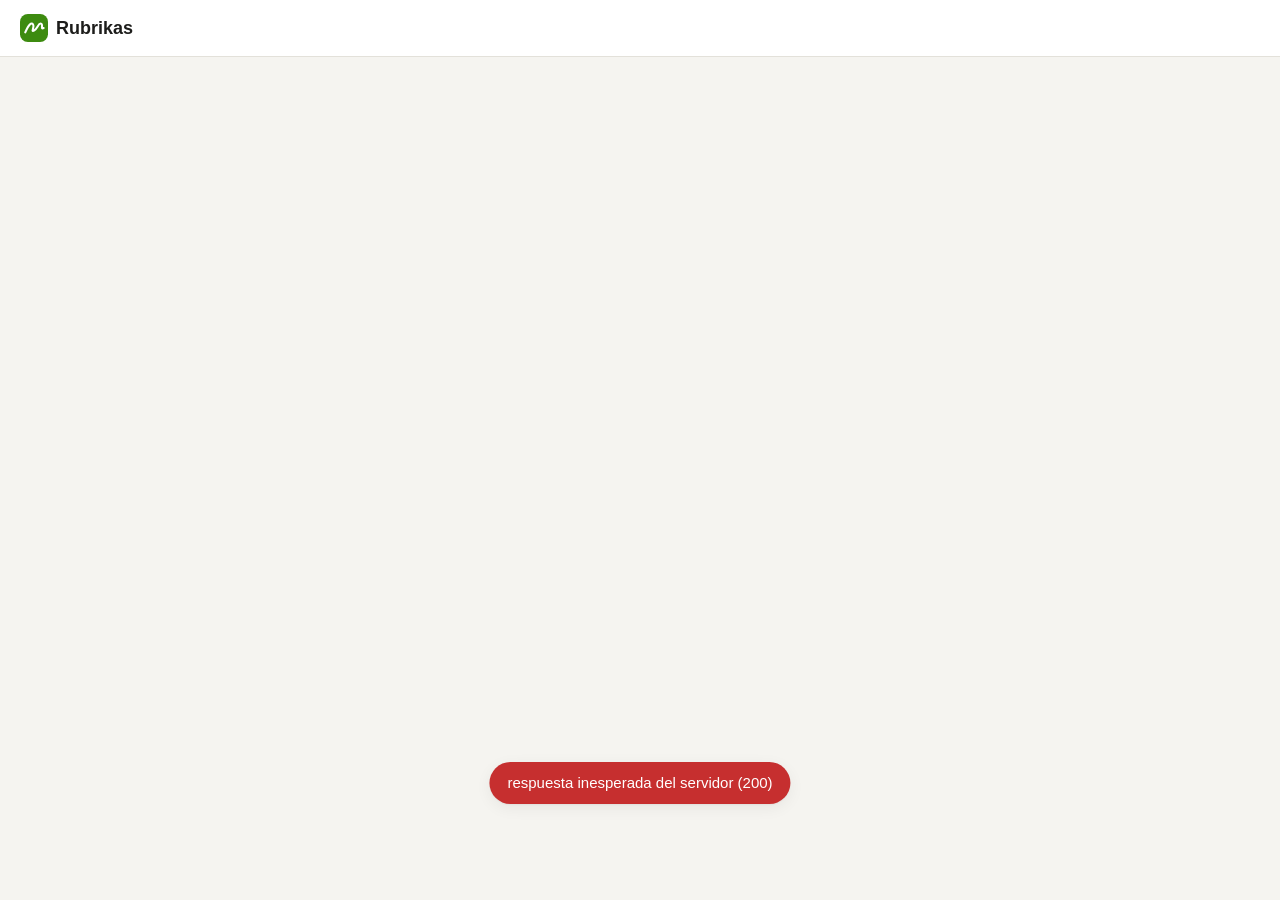
<file: index.html>
<!doctype html>
<!--
  Rubrikas · panel
  Parte de la colección Alchemy of Meaning (Alquimia del Significado).
  © 2026 Héctor Cruz Juárez · https://hectorcruz.com.mx
  Software libre bajo licencia GPL-3.0-or-later.
-->
<html lang="es">
<head>
<meta charset="utf-8">
<meta name="viewport" content="width=device-width, initial-scale=1">
<meta name="robots" content="noindex, nofollow">
<meta name="theme-color" content="#ffffff">
<title>Rubrikas</title>
<link rel="icon" href="data:image/svg+xml,%3Csvg xmlns='http://www.w3.org/2000/svg' viewBox='0 0 32 32'%3E%3Crect width='32' height='32' rx='9' fill='%233d8b10'/%3E%3Cpath d='M6 21c4-9 7-12 9-9s-3 9 1 7 5-9 8-8-1 7 3 5' stroke='%23fff' stroke-width='2.4' fill='none' stroke-linecap='round'/%3E%3C/svg%3E">
<link rel="stylesheet" href="estilo.css">
<style>
  .contenido{max-width:960px;margin:0 auto;padding:26px 18px 140px;display:grid;gap:18px}
  .entrar{max-width:380px;margin:12vh auto 0;display:grid;gap:14px}
  .hero{display:flex;align-items:center;gap:16px;flex-wrap:wrap}
  .seccion{display:grid;gap:10px}
  .seccion>h3{color:var(--tenue);font-size:14px;text-transform:uppercase;letter-spacing:.04em}
  .envio{display:grid;grid-template-columns:1fr auto;gap:8px 16px;align-items:center;cursor:pointer;padding:18px 20px}
  .envio:hover{box-shadow:0 2px 4px rgba(0,0,0,.06),0 8px 24px rgba(0,0,0,.08)}
  .envio .personas{display:flex;gap:4px}
  .envio .avance{grid-column:1/-1}
  .vacio{text-align:center;padding:50px 20px;color:var(--tenue)}
  .vacio svg{width:56px;height:56px;margin-bottom:10px}
  .paso{display:grid;gap:14px}
  .paso-cab{display:flex;gap:12px;align-items:center}
  .paso-num{width:32px;height:32px;border-radius:50%;background:var(--primario);color:#fff;font-weight:700;display:grid;place-items:center;flex:none}
  .paso.apagado .paso-num{background:#cfcdc5}
  .paso.apagado>*:not(.paso-cab){opacity:.5;pointer-events:none}
  .soltar{border:2px dashed #cfcdc5;border-radius:var(--radio);padding:34px 20px;text-align:center;cursor:pointer;background:#fbfbf9;transition:.15s}
  .soltar:hover,.soltar.sobre{border-color:var(--primario);background:var(--primario-claro)}
  .soltar b{display:block;font-size:17px;margin-bottom:4px}
  .docs{display:flex;gap:8px;flex-wrap:wrap}
  .doc{display:inline-flex;align-items:center;gap:8px;background:#f2f1ec;border-radius:10px;padding:8px 6px 8px 12px;font-size:14px;max-width:100%}
  .doc span{overflow:hidden;text-overflow:ellipsis;white-space:nowrap}
  .doc button{border:0;background:none;padding:2px 8px;font-size:18px;color:var(--tenue)}
  .persona{display:grid;grid-template-columns:34px 1fr 1fr auto;gap:10px;align-items:center}
  .persona .quitar{border:0;background:none;font-size:20px;color:var(--tenue);padding:4px 8px}
  @media (max-width:640px){.persona{grid-template-columns:34px 1fr auto}.persona .correo{grid-column:2/3}}
  .quienes{display:flex;gap:8px;flex-wrap:wrap}
  .quien{border:2px solid transparent;background:#f2f1ec;padding:6px 14px 6px 6px;font-weight:600}
  .quien.activo{border-color:var(--c);background:color-mix(in srgb,var(--c) 12%,#fff)}
  .quien .avatar{width:28px;height:28px;font-size:12px}
  .tipos{display:inline-flex;background:#f2f1ec;border-radius:999px;padding:3px}
  .tipos button{border:0;background:none;padding:6px 14px;font-size:14px}
  .tipos button.activo{background:#fff;box-shadow:0 1px 3px rgba(0,0,0,.12)}
  .hojas{background:#ebeae4;border-radius:var(--radio);padding:34px 14px 20px;max-height:none}
  .pagina{cursor:copy}
  .pagina.solo,.pagina.solo .campo{cursor:default}
  .pagina .campo{cursor:grab}
  .barra{position:fixed;left:0;right:0;bottom:0;background:#fff;border-top:1px solid var(--linea);padding:14px 20px;z-index:30;box-shadow:0 -4px 20px rgba(0,0,0,.05)}
  .barra>div{max-width:960px;margin:0 auto;display:flex;align-items:center;gap:14px}
  .persona-estado{display:grid;grid-template-columns:34px 1fr auto;gap:12px;align-items:center;padding:12px 0;border-top:1px solid var(--linea)}
  .persona-estado:first-child{border-top:0}
  .acciones{display:flex;gap:6px;flex-wrap:wrap;justify-content:flex-end}
  .acciones button,.acciones .boton{font-size:14px;padding:8px 12px}
  details>summary{cursor:pointer;font-weight:600;color:var(--primario-osc);list-style:none}
  details>summary::before{content:"▸ ";}
  details[open]>summary::before{content:"▾ ";}
  .historial{font-size:14px;color:var(--tenue);display:grid;gap:4px;margin-top:10px;max-height:300px;overflow:auto}
  .grande-estado{font-size:22px;font-weight:700}
  .logo-grande{display:grid;place-items:center}.logo-grande svg{width:60px;height:60px}
  .ok-circulo{width:64px;height:64px;border-radius:50%;background:var(--primario-claro);color:var(--primario);display:grid;place-items:center;font-size:34px;margin:0 auto}
</style>
<script src="lib/pdf-lib.min.js"></script>
</head>
<body>
<header class="cabeza">
  <a class="logo" id="logo" href="#"></a>
  <span class="crece"></span>
  <button class="enlace oculto" id="bAjustes">Ajustes</button>
  <button class="enlace oculto" id="bSalir">Salir</button>
</header>
<main id="main"></main>
<script type="module" src="panel.js"></script>
</body>
</html>
</file>
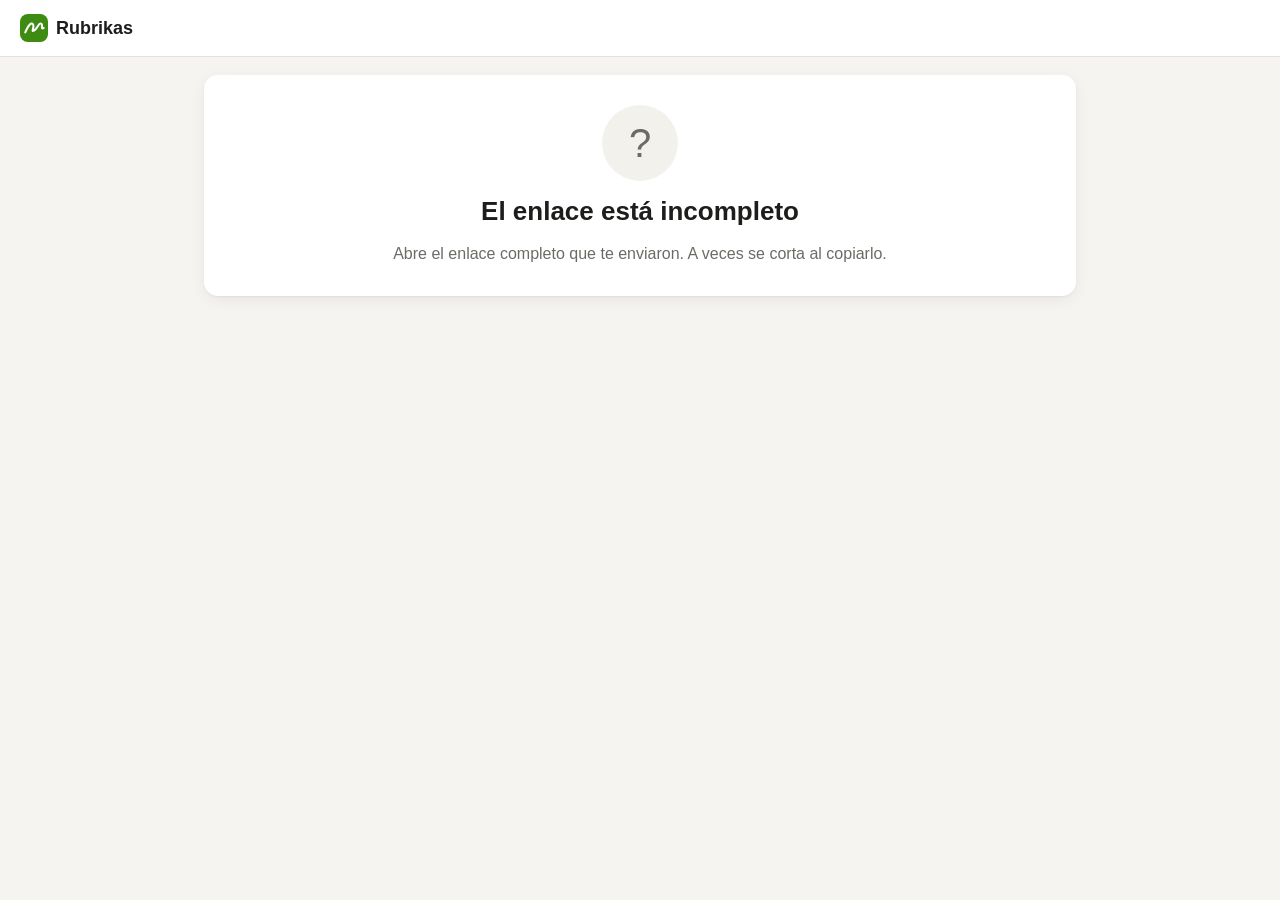
<file: firmar.html>
<!doctype html>
<!--
  Rubrikas · página de firma
  Parte de la colección Alchemy of Meaning (Alquimia del Significado).
  © 2026 Héctor Cruz Juárez · https://hectorcruz.com.mx
  Software libre bajo licencia GPL-3.0-or-later.
-->
<html lang="es">
<head>
<meta charset="utf-8">
<meta name="viewport" content="width=device-width, initial-scale=1, viewport-fit=cover">
<meta name="robots" content="noindex, nofollow">
<meta name="referrer" content="no-referrer">
<meta name="theme-color" content="#ffffff">
<title>Firmar · Rubrikas</title>
<link rel="icon" href="data:image/svg+xml,%3Csvg xmlns='http://www.w3.org/2000/svg' viewBox='0 0 32 32'%3E%3Crect width='32' height='32' rx='9' fill='%233d8b10'/%3E%3Cpath d='M6 21c4-9 7-12 9-9s-3 9 1 7 5-9 8-8-1 7 3 5' stroke='%23fff' stroke-width='2.4' fill='none' stroke-linecap='round'/%3E%3C/svg%3E">
<link rel="stylesheet" href="estilo.css">
<style>
  .contenido{max-width:900px;margin:0 auto;padding:18px 14px 130px;display:grid;gap:18px}
  .intro{display:grid;gap:12px}
  .docs-lista{display:grid;gap:6px}
  .docs-lista div{display:flex;gap:8px;align-items:center;background:#f2f1ec;border-radius:10px;padding:9px 12px;font-weight:600}
  .mensaje{border-left:4px solid var(--primario);padding:4px 0 4px 12px;white-space:pre-wrap;color:#333}
  .paginas{padding-top:24px}
  .campo.mio{cursor:pointer}
  .campo.mio:not(.lleno){animation:latido 2s ease-in-out infinite}
  .campo.mio .pide{font-weight:700;font-size:14px;color:#fff;background:var(--primario);padding:4px 12px;border-radius:999px;white-space:nowrap}
  .campo.ajeno{--c:#9a9890}
  @keyframes latido{50%{background:color-mix(in srgb,var(--c) 30%,transparent)}}
  .barra{position:fixed;left:0;right:0;bottom:0;background:#fff;border-top:1px solid var(--linea);padding:12px 16px calc(12px + env(safe-area-inset-bottom));z-index:30;box-shadow:0 -4px 20px rgba(0,0,0,.06)}
  .barra>div{max-width:900px;margin:0 auto;display:flex;align-items:center;gap:12px}
  .barra .primario{flex:none;min-width:170px}
  .lienzo{position:relative;background:#fff;border:2px solid var(--linea);border-radius:12px;touch-action:none;height:220px;overflow:hidden}
  .lienzo canvas{width:100%;height:100%;display:block;cursor:crosshair}
  .lienzo .guia{position:absolute;left:8%;right:8%;bottom:28%;border-bottom:2px solid #e0ded6;pointer-events:none}
  .lienzo .x{position:absolute;left:5%;bottom:29%;color:#bbb;font-size:20px;pointer-events:none}
  .lienzo .indica{position:absolute;inset:0;display:grid;place-items:center;color:#aaa;pointer-events:none;font-size:15px}
  .vista{background:#fafaf8;border:2px dashed var(--linea);border-radius:12px;min-height:140px;display:grid;place-items:center;padding:10px;text-align:center;color:var(--tenue);cursor:pointer}
  .vista img{max-width:90%;max-height:150px}
  .campo .herr{position:fixed;left:50%;top:auto;bottom:calc(88px + env(safe-area-inset-bottom));transform:translateX(-50%);z-index:40;padding:6px}
  .campo .herr button{font-size:16px;padding:9px 14px}
  .aviso{bottom:calc(160px + env(safe-area-inset-bottom))}
  .codigo{font-size:26px;letter-spacing:.35em;text-align:center;font-weight:700}
  .final{text-align:center;display:grid;gap:14px;justify-items:center;padding:30px 22px}
  .ok-circulo{width:76px;height:76px;border-radius:50%;background:var(--primario-claro);color:var(--primario);display:grid;place-items:center;font-size:40px}
  .resumen-firma{display:flex;gap:14px;align-items:center;background:#fafaf8;border-radius:12px;padding:12px}
  .resumen-firma img{max-height:56px;max-width:160px}
</style>
</head>
<body>
<header class="cabeza"><span class="logo" id="logo"></span><span class="crece"></span></header>
<main id="raiz"></main>
<script type="module" src="firmar.js"></script>
</body>
</html>
</file>
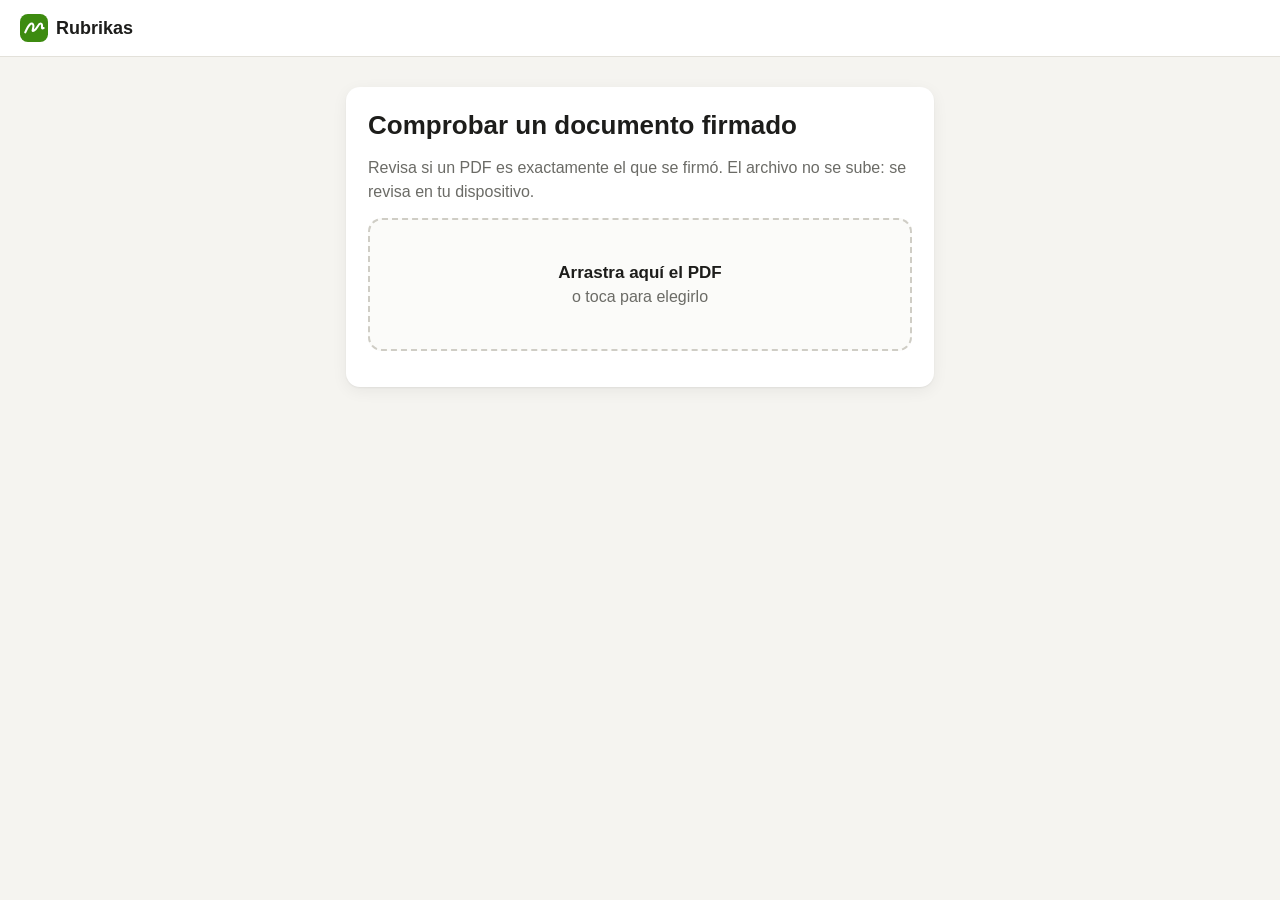
<file: verificar.html>
<!doctype html>
<!--
  Rubrikas · verificar un PDF firmado
  Parte de la colección Alchemy of Meaning (Alquimia del Significado).
  © 2026 Héctor Cruz Juárez · https://hectorcruz.com.mx
  Software libre bajo licencia GPL-3.0-or-later.
-->
<html lang="es">
<head>
<meta charset="utf-8">
<meta name="viewport" content="width=device-width, initial-scale=1">
<title>Comprobar · Rubrikas</title>
<link rel="icon" href="data:image/svg+xml,%3Csvg xmlns='http://www.w3.org/2000/svg' viewBox='0 0 32 32'%3E%3Crect width='32' height='32' rx='9' fill='%233d8b10'/%3E%3Cpath d='M6 21c4-9 7-12 9-9s-3 9 1 7 5-9 8-8-1 7 3 5' stroke='%23fff' stroke-width='2.4' fill='none' stroke-linecap='round'/%3E%3C/svg%3E">
<link rel="stylesheet" href="estilo.css">
<style>
  .contenido{max-width:620px;margin:0 auto;padding:30px 16px;display:grid;gap:16px}
  .soltar{border:2px dashed #cfcdc5;border-radius:var(--radio);padding:40px 16px;text-align:center;cursor:pointer;background:#fbfbf9;display:block}
  .soltar:hover,.soltar.sobre{border-color:var(--primario);background:var(--primario-claro)}
  .soltar b{display:block;font-size:17px}
  .hash{font:12px ui-monospace,monospace;word-break:break-all;color:var(--tenue);margin-top:8px}
  .res{display:grid;gap:6px}
</style>
</head>
<body>
<header class="cabeza"><span class="logo" id="logo"></span><span class="crece"></span></header>
<div class="contenido">
  <div class="tarjeta" style="display:grid;gap:14px">
    <h1>Comprobar un documento firmado</h1>
    <p class="tenue">Revisa si un PDF es exactamente el que se firmó. El archivo no se sube: se revisa en tu dispositivo.</p>
    <label class="soltar" id="soltar"><b>Arrastra aquí el PDF</b><span class="tenue">o toca para elegirlo</span><input type="file" accept="application/pdf,.pdf" id="archivo" class="oculto"></label>
    <div id="res" class="res"></div>
  </div>
</div>
<script type="module">
import {$, el, api, acercaDe, sha256hex, LOGO} from './comun.js';
$('#logo').innerHTML = LOGO + '<span>Rubrikas</span>'; $('#logo').onclick = acercaDe;
const z = $('#soltar'), res = $('#res');
const f = d => d ? new Date(d).toLocaleString('es-MX', {dateStyle: 'long', timeStyle: 'short'}) : '';
async function revisar(a) {
  if (!a) return;
  res.replaceChildren(el('p', {class: 'tenue'}, 'Revisando…'));
  const h = await sha256hex(await a.arrayBuffer());
  let r;
  try { r = await api('verificar', {params: {h}}); } catch (e) { return res.replaceChildren(el('p', {class: 'rojo'}, e.message)); }
  const huella = el('div', {class: 'hash'}, a.name + ' · huella ' + h);
  if (r.ok && r.tipo === 'final') res.replaceChildren(
    el('p', {class: 'estado ok', style: {fontSize: '16px', justifySelf: 'start'}}, '✓ Es el documento firmado, sin cambios'),
    el('p', {}, el('b', {}, r.documento.replace(/\.pdf$/i, '')), ' · ', r.titulo),
    ...r.firmantes.map(x => el('p', {class: 'chico'}, '✓ ' + x.nombre + ' firmó el ' + f(x.firmado))), huella);
  else if (r.ok) res.replaceChildren(el('p', {class: 'estado espera', style: {fontSize: '16px', justifySelf: 'start'}}, 'Es el original, todavía sin firmas'),
    el('p', {}, `«${r.documento}» de «${r.titulo}».`), huella);
  else res.replaceChildren(el('p', {class: 'estado mal', style: {fontSize: '16px', justifySelf: 'start'}}, '✗ No coincide'),
    el('p', {class: 'tenue chico'}, 'O no se firmó aquí, o el archivo cambió después de firmarse. Ojo: volver a guardarlo, imprimirlo a PDF o comprimirlo también lo cambia.'), huella);
}
$('#archivo').onchange = e => revisar(e.target.files[0]);
z.ondragover = e => { e.preventDefault(); z.classList.add('sobre'); };
z.ondragleave = () => z.classList.remove('sobre');
z.ondrop = e => { e.preventDefault(); z.classList.remove('sobre'); revisar(e.dataTransfer.files[0]); };
</script>
</body>
</html>
</file>
<file: estilo.css>
/* Rubrikas · colección Alchemy of Meaning (Alquimia del Significado) · GPL-3.0-or-later */
:root{
  --fondo:#f5f4f0;--tarjeta:#fff;--texto:#1d1d1b;--tenue:#6b6b66;--linea:#e3e1da;
  --primario:#3d8b10;--primario-osc:#2f6d0c;--primario-claro:#eaf4e0;
  --peligro:#c62f2f;--aviso:#b7791f;--azul:#1f6fd1;
  --radio:14px;--sombra:0 1px 2px rgba(0,0,0,.05),0 4px 16px rgba(0,0,0,.06)
}
*{box-sizing:border-box}
html,body{margin:0;background:var(--fondo);color:var(--texto);font:16px/1.5 -apple-system,BlinkMacSystemFont,"Segoe UI",Roboto,Arial,sans-serif;-webkit-font-smoothing:antialiased}
a{color:var(--primario-osc)}
h1,h2,h3{margin:0;line-height:1.25}
h1{font-size:26px}h2{font-size:19px}h3{font-size:16px}
p{margin:0}

/* botones */
button,.boton{font:inherit;font-size:15px;font-weight:600;color:var(--texto);background:#fff;border:1px solid var(--linea);padding:10px 16px;border-radius:999px;cursor:pointer;text-decoration:none;display:inline-flex;align-items:center;justify-content:center;gap:6px;line-height:1.2;transition:background .15s,border-color .15s}
button:hover,.boton:hover{border-color:#c9c6bc;background:#fafaf8}
.primario{background:var(--primario);border-color:var(--primario);color:#fff}
.primario:hover{background:var(--primario-osc);border-color:var(--primario-osc)}
.grande{font-size:17px;padding:14px 26px}
.enlace{background:none;border:0;padding:4px 2px;color:var(--primario-osc);font-weight:600;border-radius:4px}
.enlace:hover{background:none;text-decoration:underline}
.enlace.peligro{color:var(--peligro)}
button:disabled{opacity:.45;cursor:default}
button:focus-visible,.boton:focus-visible,input:focus-visible,textarea:focus-visible{outline:3px solid #9bd36a;outline-offset:2px}

/* campos de texto */
input,textarea,select{font:inherit;color:var(--texto);background:#fff;border:1px solid var(--linea);padding:11px 13px;border-radius:10px;width:100%}
input:focus,textarea:focus,select:focus{outline:none;border-color:var(--primario);box-shadow:0 0 0 3px var(--primario-claro)}
input[type=checkbox]{width:20px;height:20px;accent-color:var(--primario);flex:none;margin:2px 0 0}
label{display:block}
.casilla{display:flex;gap:10px;align-items:flex-start;cursor:pointer}

/* estructura */
.tarjeta{background:var(--tarjeta);border-radius:var(--radio);box-shadow:var(--sombra);padding:22px}
.fila{display:flex;gap:10px;align-items:center;flex-wrap:wrap}
.crece{flex:1}
.tenue{color:var(--tenue)}
.chico{font-size:14px}
.oculto{display:none!important}
.verde{color:var(--primario-osc)}
.rojo{color:var(--peligro)}

/* encabezado */
.cabeza{display:flex;align-items:center;gap:12px;padding:14px 20px;background:#fff;border-bottom:1px solid var(--linea);position:sticky;top:0;z-index:20}
.logo{display:flex;align-items:center;gap:8px;font-weight:700;font-size:18px;cursor:pointer;color:var(--texto);text-decoration:none}
.logo svg{width:28px;height:28px}

/* etiquetas de estado */
.estado{display:inline-flex;align-items:center;gap:6px;font-size:13px;font-weight:600;padding:3px 10px;border-radius:999px;background:#efeee9;color:var(--tenue);white-space:nowrap}
.estado.ok{background:var(--primario-claro);color:var(--primario-osc)}
.estado.espera{background:#fdf3e1;color:var(--aviso)}
.estado.mal{background:#fbe7e7;color:var(--peligro)}

/* avatares */
.avatar{width:34px;height:34px;border-radius:50%;display:inline-grid;place-items:center;color:#fff;font-weight:700;font-size:14px;flex:none;position:relative}
.avatar.listo::after{content:"✓";position:absolute;right:-3px;bottom:-3px;width:16px;height:16px;border-radius:50%;background:var(--primario);color:#fff;font-size:10px;display:grid;place-items:center;border:2px solid #fff}

/* barra de avance */
.avance{height:8px;background:#ecebe5;border-radius:99px;overflow:hidden}
.avance>i{display:block;height:100%;background:var(--primario);border-radius:99px;transition:width .4s}

/* páginas del PDF con sus campos encima */
.paginas{display:grid;gap:18px;justify-items:center}
.pagina{position:relative;background:#fff;box-shadow:0 1px 3px rgba(0,0,0,.12),0 6px 20px rgba(0,0,0,.06);border-radius:4px;max-width:100%}
.pagina canvas{display:block;width:100%;height:100%;border-radius:4px}
.pagina .num{position:absolute;left:0;top:-22px;color:var(--tenue);font-size:13px;white-space:nowrap}
.campo{position:absolute;border:2px dashed var(--c,#3d8b10);background:color-mix(in srgb,var(--c,#3d8b10) 13%,transparent);border-radius:6px;
  display:flex;align-items:center;justify-content:center;font-size:12px;user-select:none;touch-action:none}
.campo .et{position:absolute;left:4px;top:-20px;font-size:12px;font-weight:600;color:#fff;background:var(--c,#3d8b10);padding:1px 7px;border-radius:6px;white-space:nowrap;pointer-events:none}
.campo img{max-width:100%;max-height:100%;object-fit:contain;pointer-events:none}
.campo.lleno{border:1px dashed #d6d3ca;background:transparent}
.campo .valor{font:13px Helvetica,Arial,sans-serif;color:#000;padding:0 5px;white-space:nowrap;overflow:hidden;text-overflow:ellipsis;width:100%}
.campo input{border:0;border-radius:4px;background:rgba(255,255,255,.9);height:100%;font:14px Helvetica,Arial,sans-serif;padding:0 6px}
.campo .tirador{position:absolute;right:-7px;bottom:-7px;width:14px;height:14px;background:#fff;border:2px solid var(--c);border-radius:50%;cursor:nwse-resize}
.campo.elegido{box-shadow:0 0 0 3px color-mix(in srgb,var(--c) 35%,transparent)}
.campo .herr{position:absolute;left:50%;top:calc(100% + 8px);transform:translateX(-50%);display:flex;gap:4px;background:#fff;border-radius:999px;box-shadow:var(--sombra);padding:4px;z-index:5;white-space:nowrap}
.campo .herr button{padding:6px 10px;font-size:13px;border:0}
.campo .herr select{padding:5px 8px;font-size:13px;border-radius:999px;width:auto}

/* diálogo: tarjeta centrada; en teléfono, hoja que sube desde abajo */
.velo{position:fixed;inset:0;background:rgba(20,20,18,.45);display:flex;align-items:center;justify-content:center;z-index:50;padding:16px;animation:aparece .15s}
.velo>.ventana{width:min(560px,100%);max-height:92vh;overflow:auto;background:#fff;border-radius:18px;box-shadow:0 20px 60px rgba(0,0,0,.25)}
.ventana>.titulo{display:flex;align-items:center;justify-content:space-between;gap:10px;padding:18px 22px 4px;font-size:19px;font-weight:700}
.ventana>.cuerpo{padding:12px 22px 22px;display:grid;gap:14px}
.cerrar{border:0;background:#f0efea;width:34px;height:34px;padding:0;font-size:20px;border-radius:50%}
@media (max-width:600px){.velo{align-items:flex-end;padding:0}.velo>.ventana{border-radius:18px 18px 0 0;width:100%}}
@keyframes aparece{from{opacity:0}}
.aviso{position:fixed;left:50%;bottom:96px;transform:translateX(-50%);background:#1d1d1b;color:#fff;padding:10px 18px;border-radius:999px;z-index:60;max-width:90vw;font-size:15px;box-shadow:var(--sombra)}
.aviso.error{background:var(--peligro)}

.acerca p{margin:0 0 8px}

/* firma colocada: puede salirse del recuadro y morder la línea */
.campo img.firma-aj{position:absolute;max-width:none;max-height:none;object-fit:fill;pointer-events:none}
.campo.ajustando{border:2px solid var(--c);background:color-mix(in srgb,var(--c) 6%,transparent);z-index:4}

/* documentos de Word */
.docx-marco{position:relative;margin:0 auto}
.docx-titulo{color:var(--tenue);font-size:13px;height:28px;line-height:20px}
.docx-hoja{position:relative;background:transparent}
.docx-hoja section.dx{background:#fff;box-shadow:0 1px 3px rgba(0,0,0,.12),0 6px 20px rgba(0,0,0,.06);margin:0 0 18px!important}
.marca-libre{position:absolute;border:1.5px dashed #b9b6ac;border-radius:6px;cursor:pointer;display:flex;align-items:flex-end;justify-content:flex-start;padding:2px 6px;font-size:12px;color:#8a877e;background:rgba(255,255,255,.35)}
.marca-libre:hover{border-color:var(--primario);color:var(--primario-osc);background:var(--primario-claro)}
.docx-hoja>.campo,.docx-hoja>.marca-libre{z-index:5}
.docx-hoja>.campo.ajustando{z-index:6}
</file>
